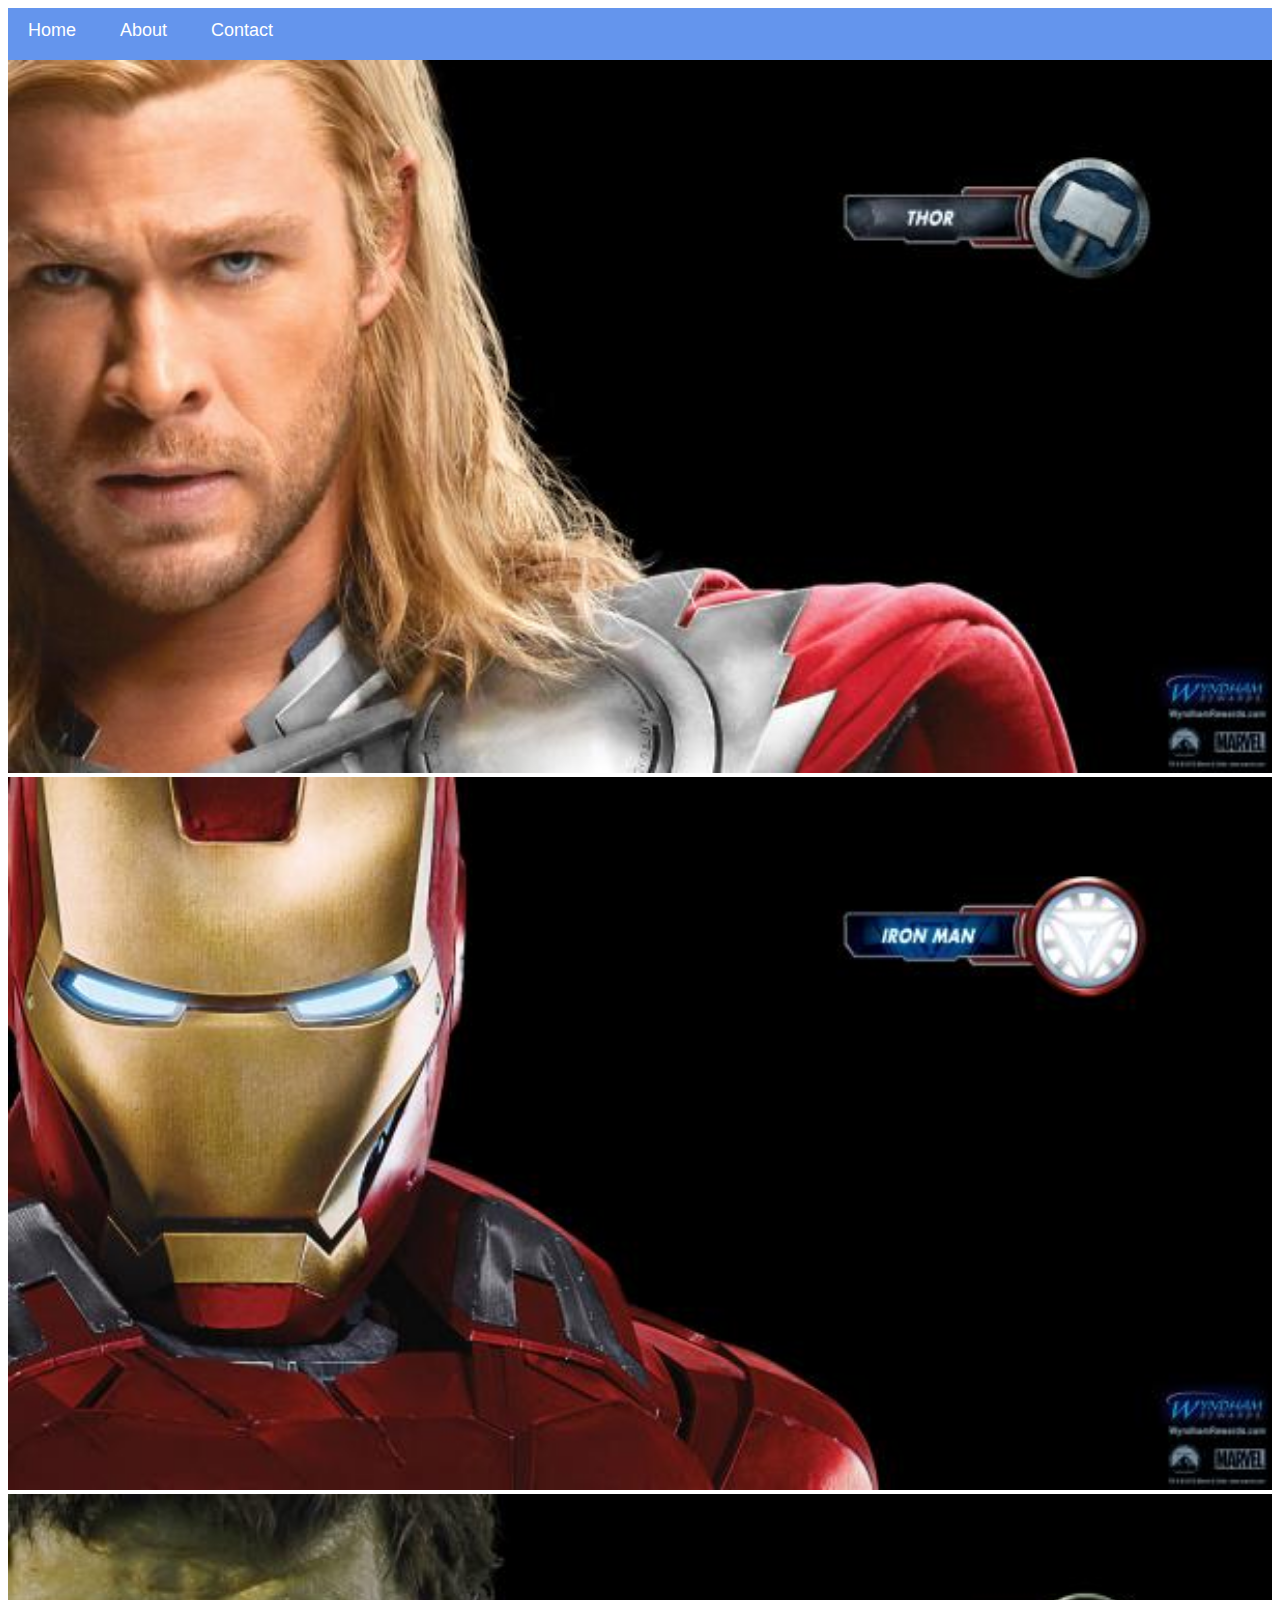
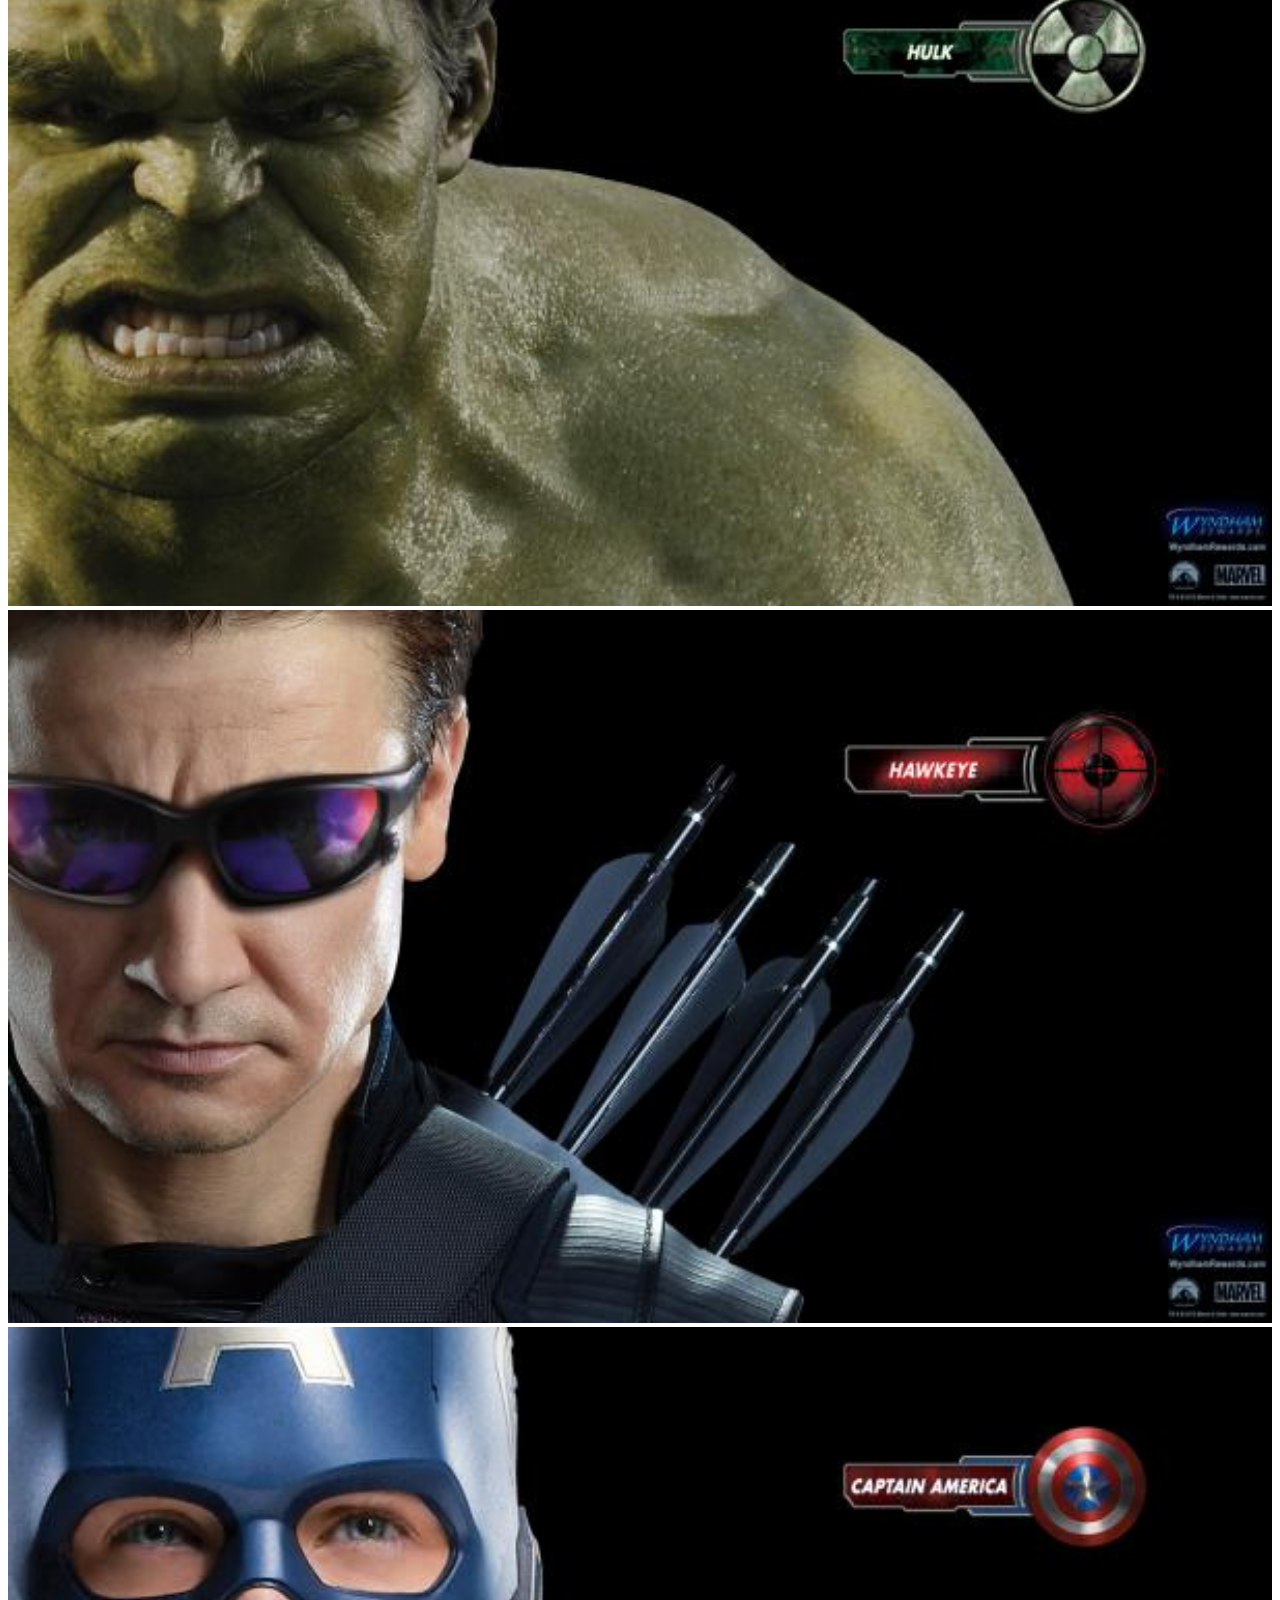
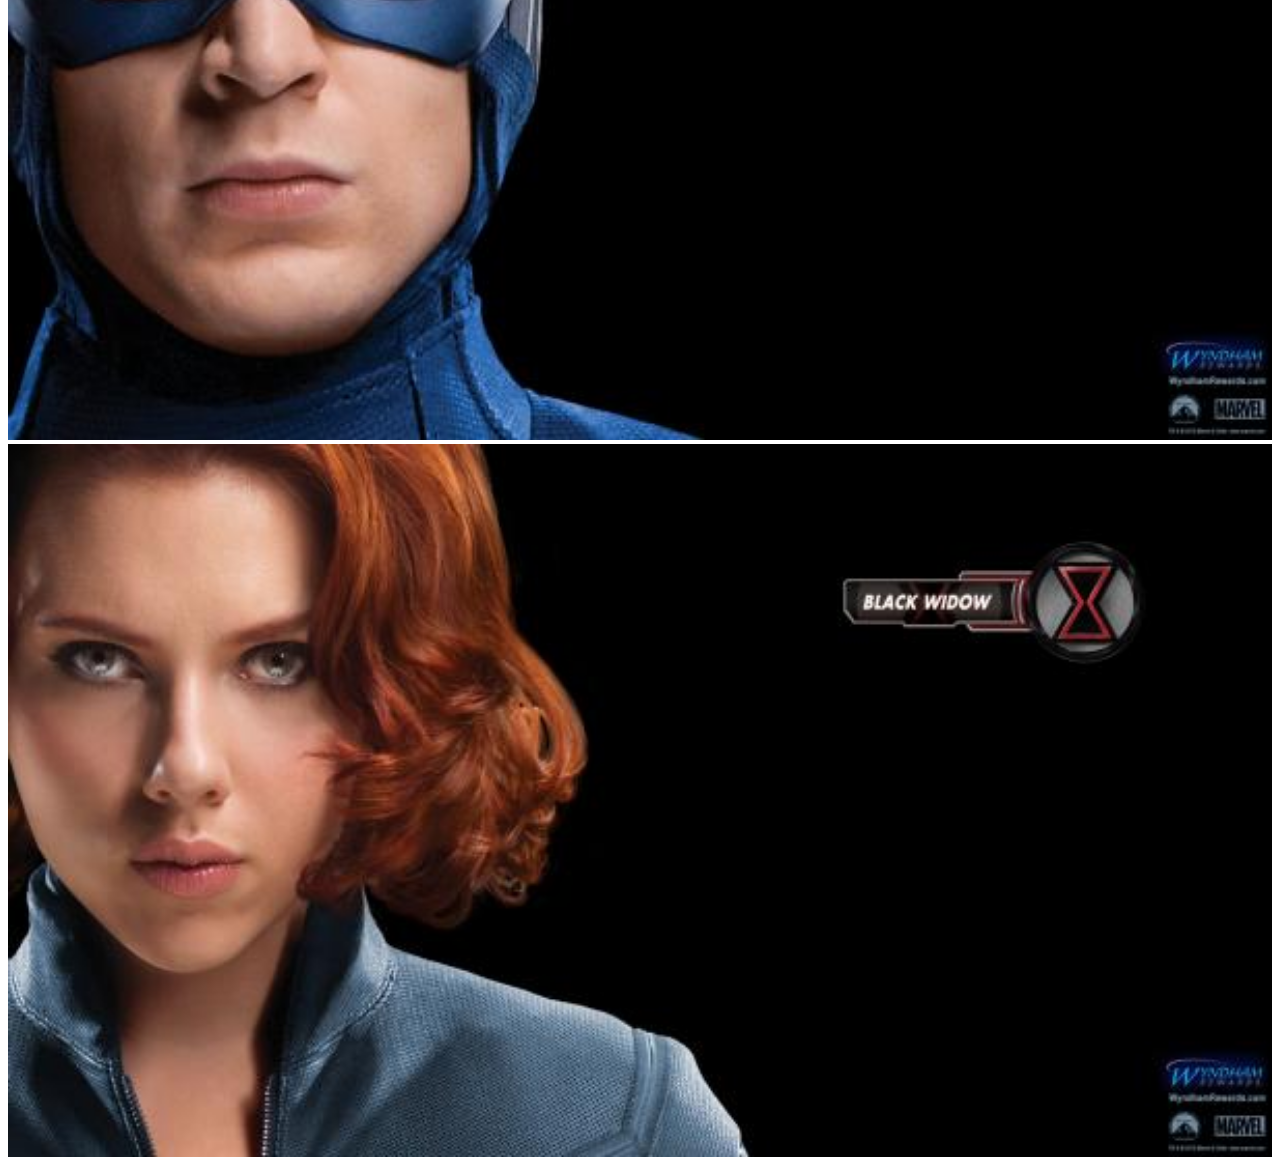
<file: Index.html>
<!doctype html>
<html>
    <head>
        <link rel="stylesheet" href="style.css" />
    </head>
    <body>
        <div id="menu">
            <a href="Index.html">Home</a>
            <a href="About.html">About</a>
            <a href="Contact.html">Contact</a>
        </div>
        <div class="gallery">
            <a href="avenger-1.html"><img src="images/avengers_01.jpg" /></a>
            <a href="avanger-2.html"><img src="images/avengers_02.jpg" /></a>
            <a href="avanger-3.html"><img src="images/avengers_03.jpg" /></a>
            <a href="avanger-4.html"><img src="images/avengers_04.jpg" /></a>
            <a href="avanger-5.html"><img src="images/avengers_05.jpg" /></a>
            <a href="avanger-6.html"><img src="images/avengers_06.jpg" /></a>
        </div>
    </body>
</html>
</file>
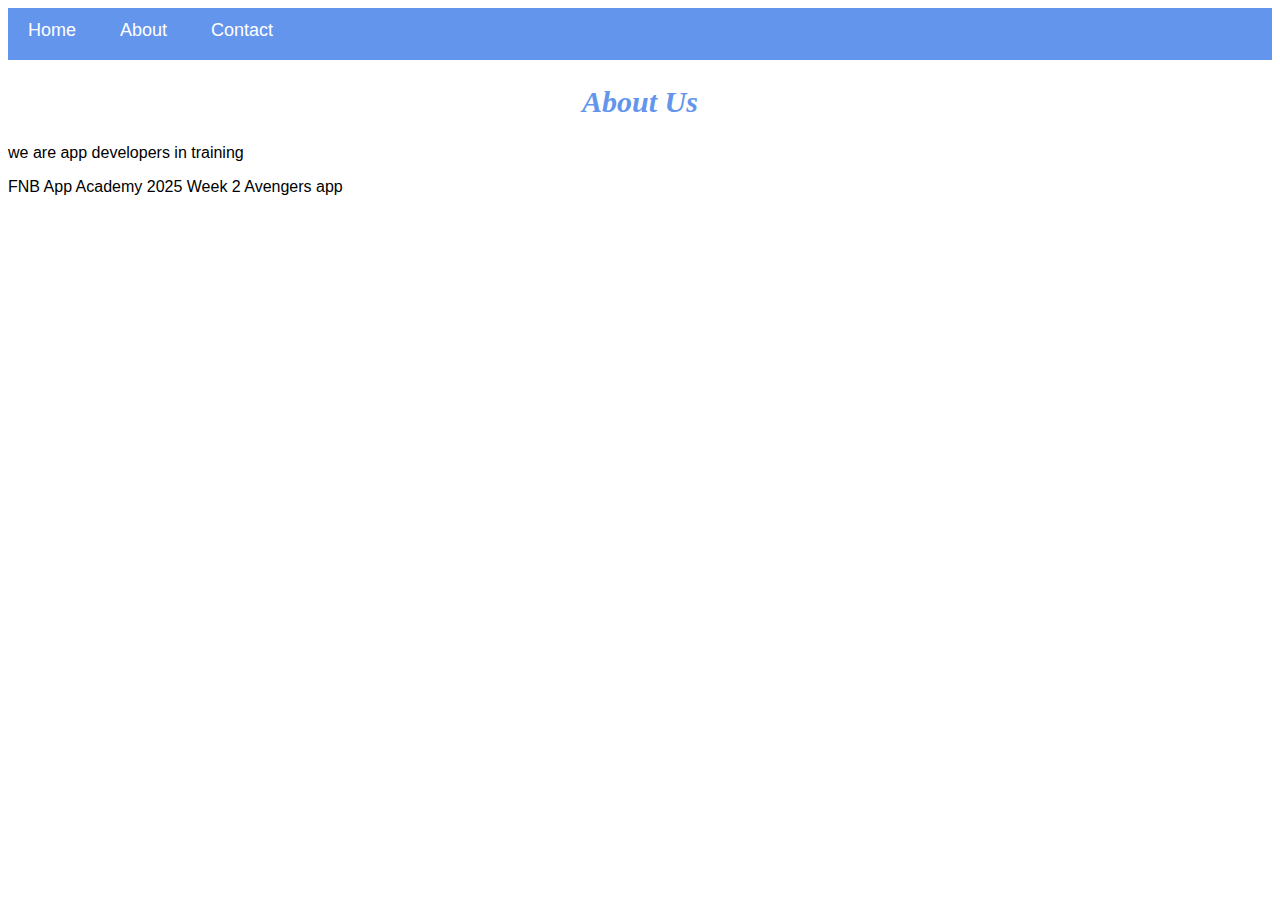
<file: About.html>
<!DOCTYPE html>
<html>
    <head>
        <link rel="stylesheet" href="style.css">
    </head>
    <body>
         <div id="menu">
            <a href="Index.html">Home</a>
            <a href="About.html">About</a>
            <a href="Contact.html">Contact</a>
        </div>

       <h2>About Us</h2>
       <p>we are app developers in training</p>
       <p>FNB App Academy 2025 Week 2 Avengers app</p>
    </body>
</html>
</file>
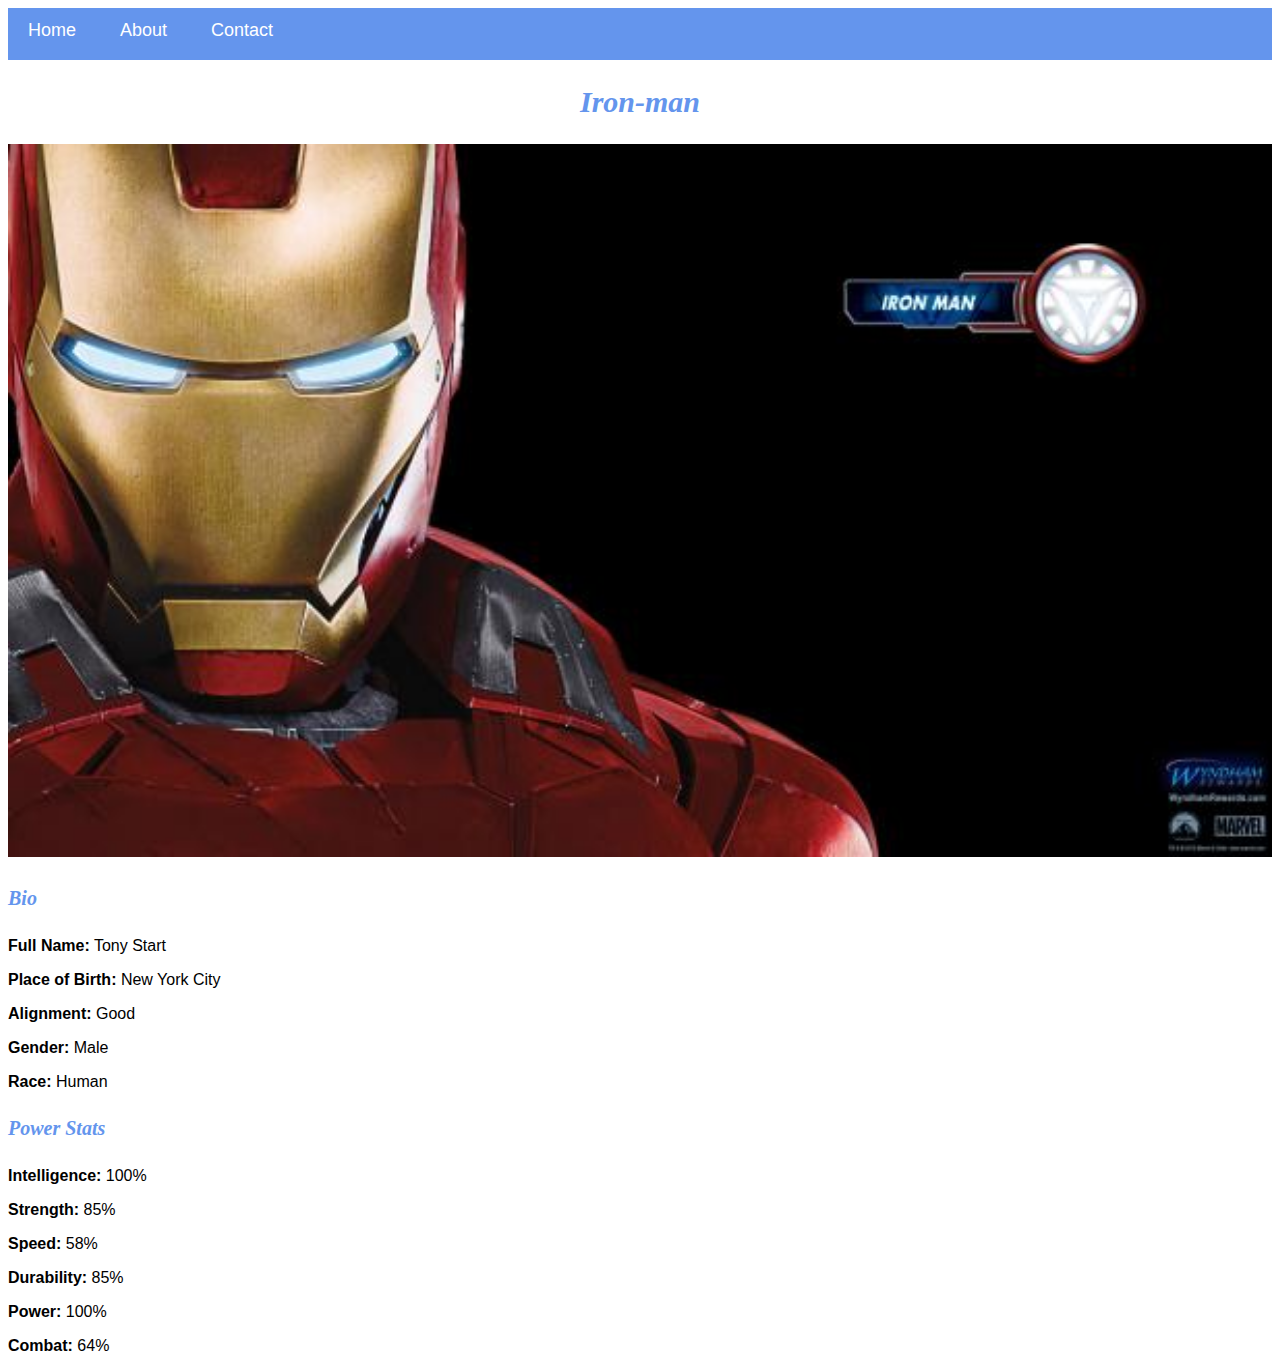
<file: avanger-2.html>
<!DOCTYPE html>
<html>
    <head>
        <link rel="stylesheet" href="style.css">
    </head>
    <body>
         <div id="menu">
            <a href="Index.html">Home</a>
            <a href="About.html">About</a>
            <a href="Contact.html">Contact</a>
        </div>

        <h2>Iron-man</h2>
        <div class="gallery">
                <img src="images/avengers_02.jpg" />
        </div>

        <h4>Bio</h4>
        <p><b>Full Name:</b> Tony Start</p>
        <p><b>Place of Birth:</b> New York City</p>
        <p><b>Alignment:</b> Good</p>
        <p><b>Gender:</b> Male</p>
        <p><b>Race:</b> Human</p>

        </b>

        <h4>Power Stats</h4>
        <p><b>Intelligence:</b> 100%</p>
        <p><b>Strength:</b> 85%</p>
        <p><b>Speed:</b> 58%</p>
        <p><b>Durability:</b> 85%</p>
        <p><b>Power:</b> 100%</p>
        <p><b>Combat:</b> 64%</p>
    </body>
</html>
</file>
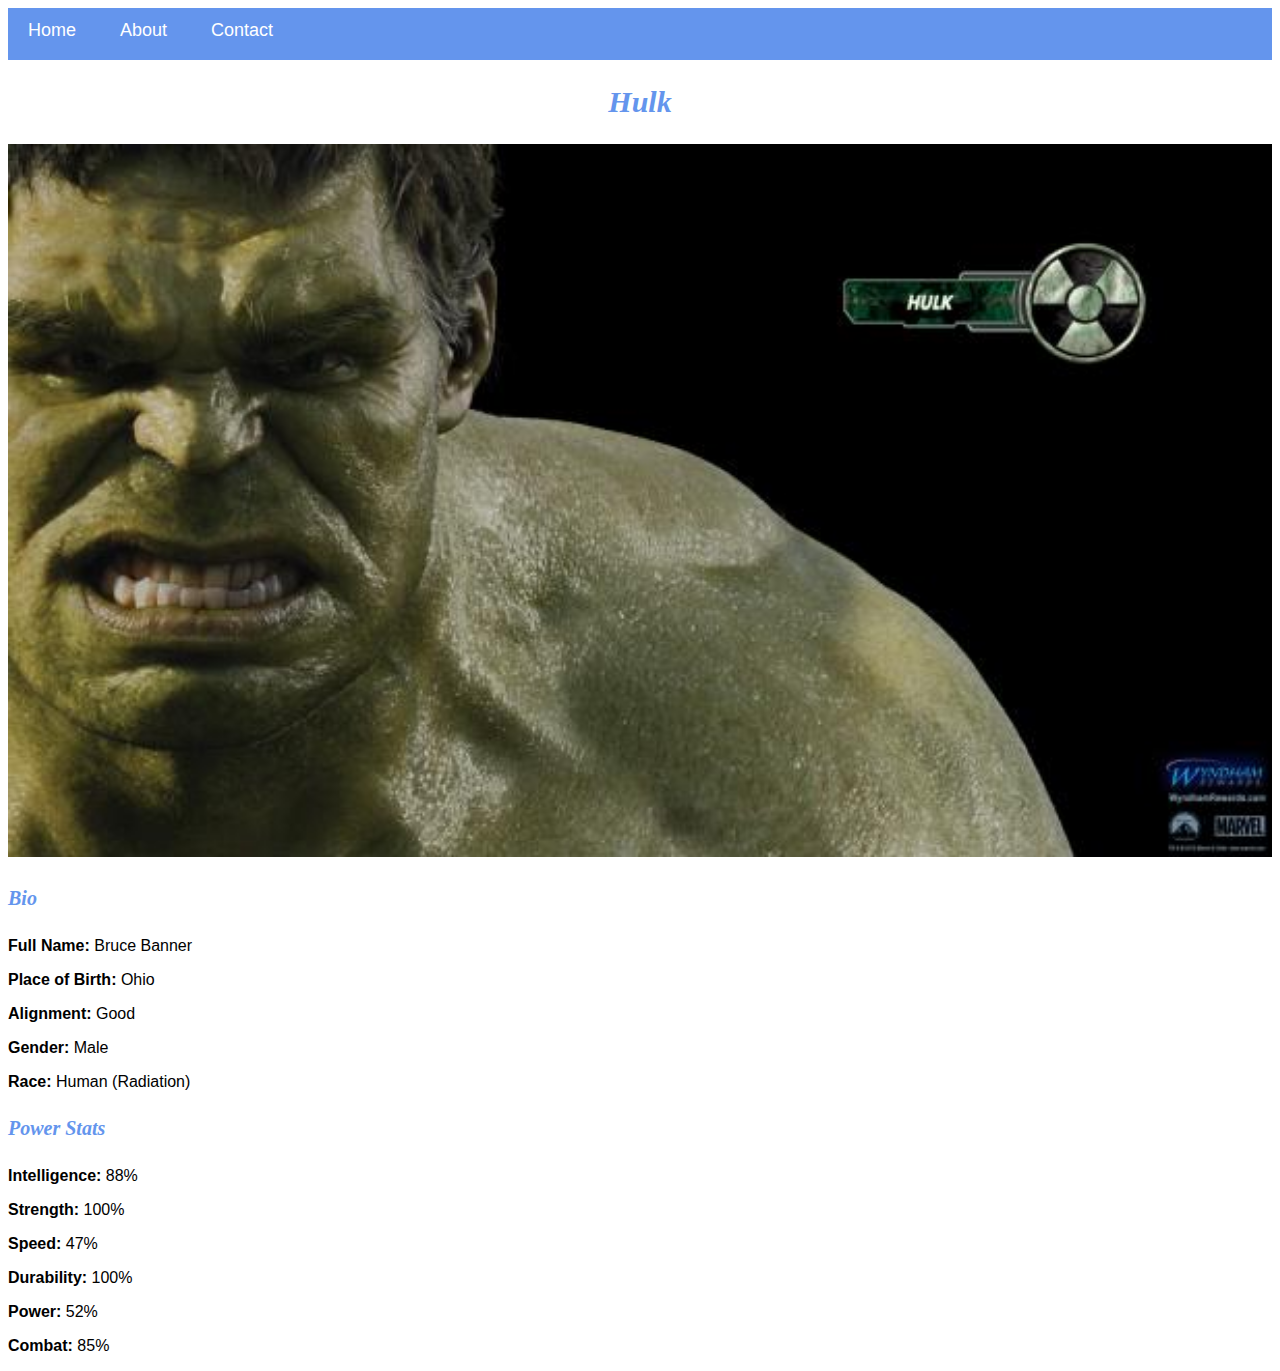
<file: avanger-3.html>
<!DOCTYPE html>
<html>
    <head>
        <link rel="stylesheet" href="style.css">
    </head>
    <body>
         <div id="menu">
            <a href="Index.html">Home</a>
            <a href="About.html">About</a>
            <a href="Contact.html">Contact</a>
        </div>

        <h2>Hulk</h2>
        <div class="gallery">
                <img src="images/avengers_03.jpg" />
        </div>
        <h4>Bio</h4>
        <p><b>Full Name:</b> Bruce Banner</p>
        <p><b>Place of Birth:</b> Ohio</p>
        <p><b>Alignment:</b> Good</p>
        <p><b>Gender:</b> Male</p>
        <p><b>Race:</b> Human (Radiation)</p>

        </b>

        <h4>Power Stats</h4>
        <p><b>Intelligence:</b>  88%</p>
        <p><b>Strength:</b>  100%</p>
        <p><b>Speed:</b>  47%</p>
        <p><b>Durability:</b>  100%</p>
        <p><b>Power:</b>  52%</p>
        <p><b>Combat:</b>  85%</p>
        </div>
    </body>
</html>
</file>
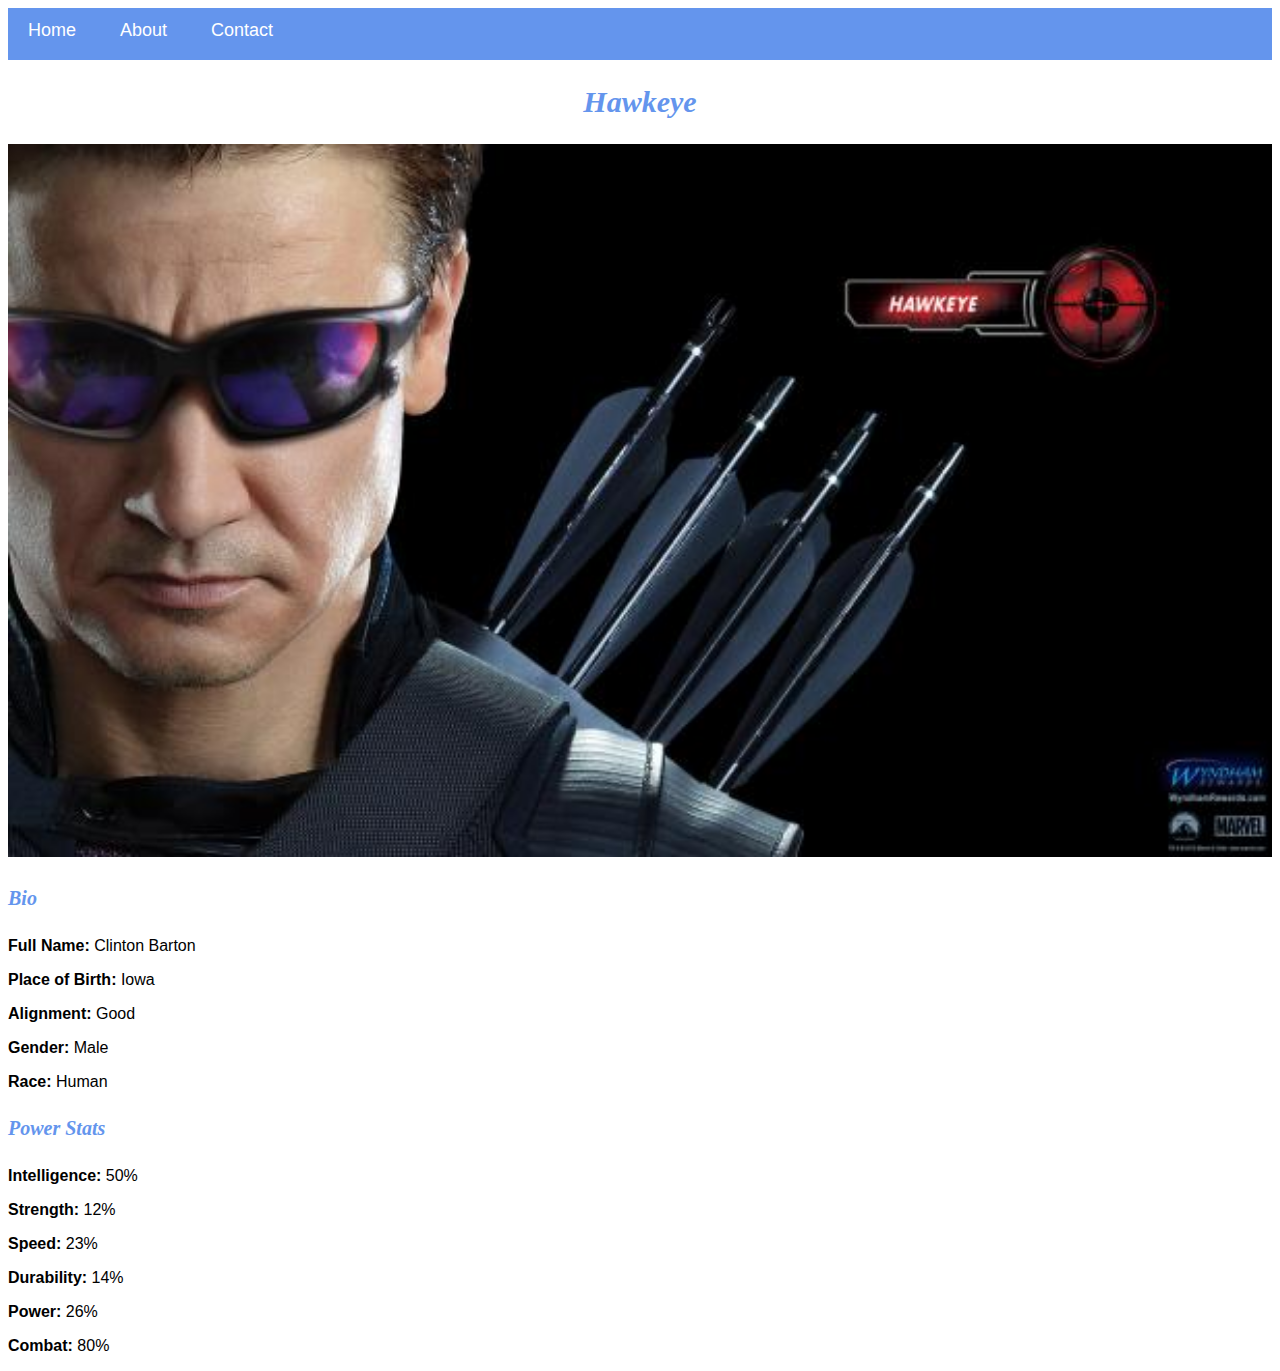
<file: avanger-4.html>
<!DOCTYPE html>
<html>
    <head>
        <link rel="stylesheet" href="style.css">
    </head>
    <body>
         <div id="menu">
            <a href="Index.html">Home</a>
            <a href="About.html">About</a>
            <a href="Contact.html">Contact</a>
        </div>

        <h2>Hawkeye</h2>
        <div class="gallery">
                <img src="images/avengers_04.jpg" />
        </div>
        <h4>Bio</h4>
        <p><b>Full Name:</b> Clinton Barton</p>
        <p><b>Place of Birth:</b> Iowa</p>
        <p><b>Alignment:</b> Good</p>
        <p><b>Gender:</b> Male</p>
        <p><b>Race:</b> Human</p>

        </b>

        <h4>Power Stats</h4>
        <p><b>Intelligence:</b> 50%</p>
        <p><b>Strength:</b> 12%</p>
        <p><b>Speed:</b> 23%</p>
        <p><b>Durability:</b> 14%</p>
        <p><b>Power:</b> 26%</p>
        <p><b>Combat:</b> 80%</p>
    </body>
</html>
</file>
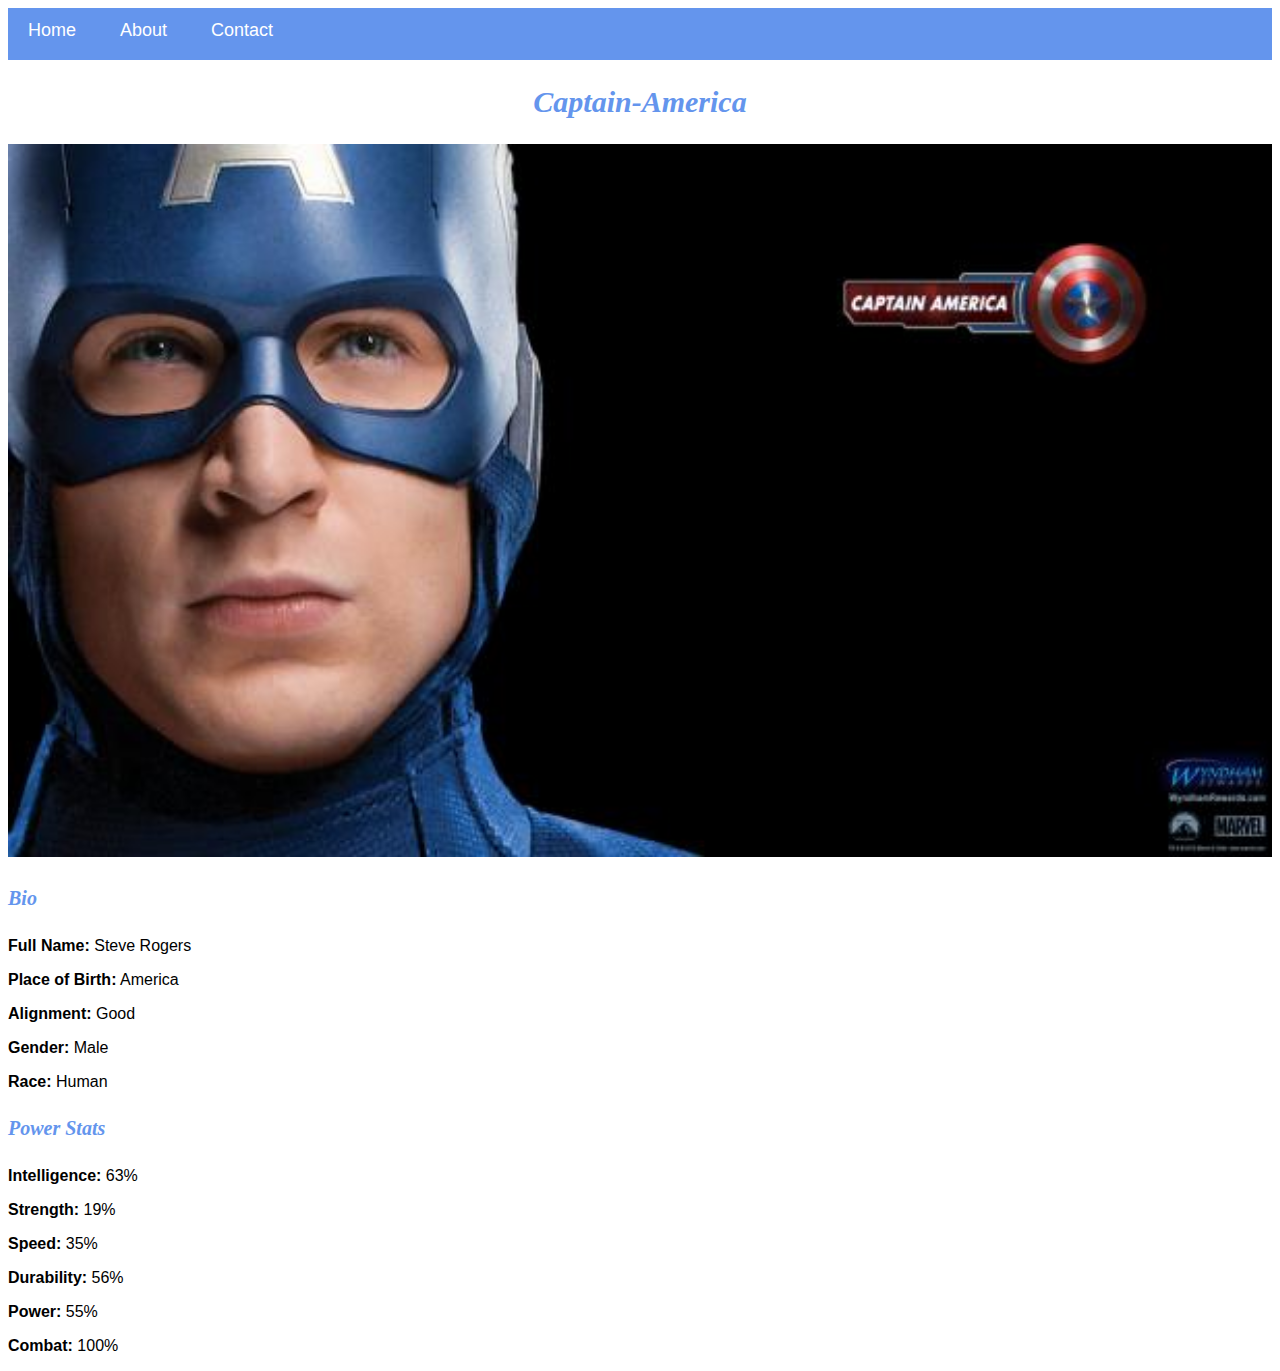
<file: avanger-5.html>
<!DOCTYPE html>
<html>
    <head>
        <link rel="stylesheet" href="style.css">
    </head>
    <body>
         <div id="menu">
            <a href="Index.html">Home</a>
            <a href="About.html">About</a>
            <a href="Contact.html">Contact</a>
        </div>

        <h2>Captain-America</h2>
        <div class="gallery">
                <img src="images/avengers_05.jpg" />
        </div>
        <h4>Bio</h4>
        <p><b>Full Name:</b> Steve Rogers</p>
        <p><b>Place of Birth:</b> America</p>
        <p><b>Alignment:</b> Good</p>
        <p><b>Gender:</b> Male</p>
        <p><b>Race:</b> Human</p>

        </b>

        <h4>Power Stats</h4>
        <p><b>Intelligence:</b> 63%</p>
        <p><b>Strength:</b> 19%</p>
        <p><b>Speed:</b> 35%</p>
        <p><b>Durability:</b> 56%</p>
        <p><b>Power:</b> 55%</p>
        <p><b>Combat:</b> 100%</p>
    </body>
</html>
</file>
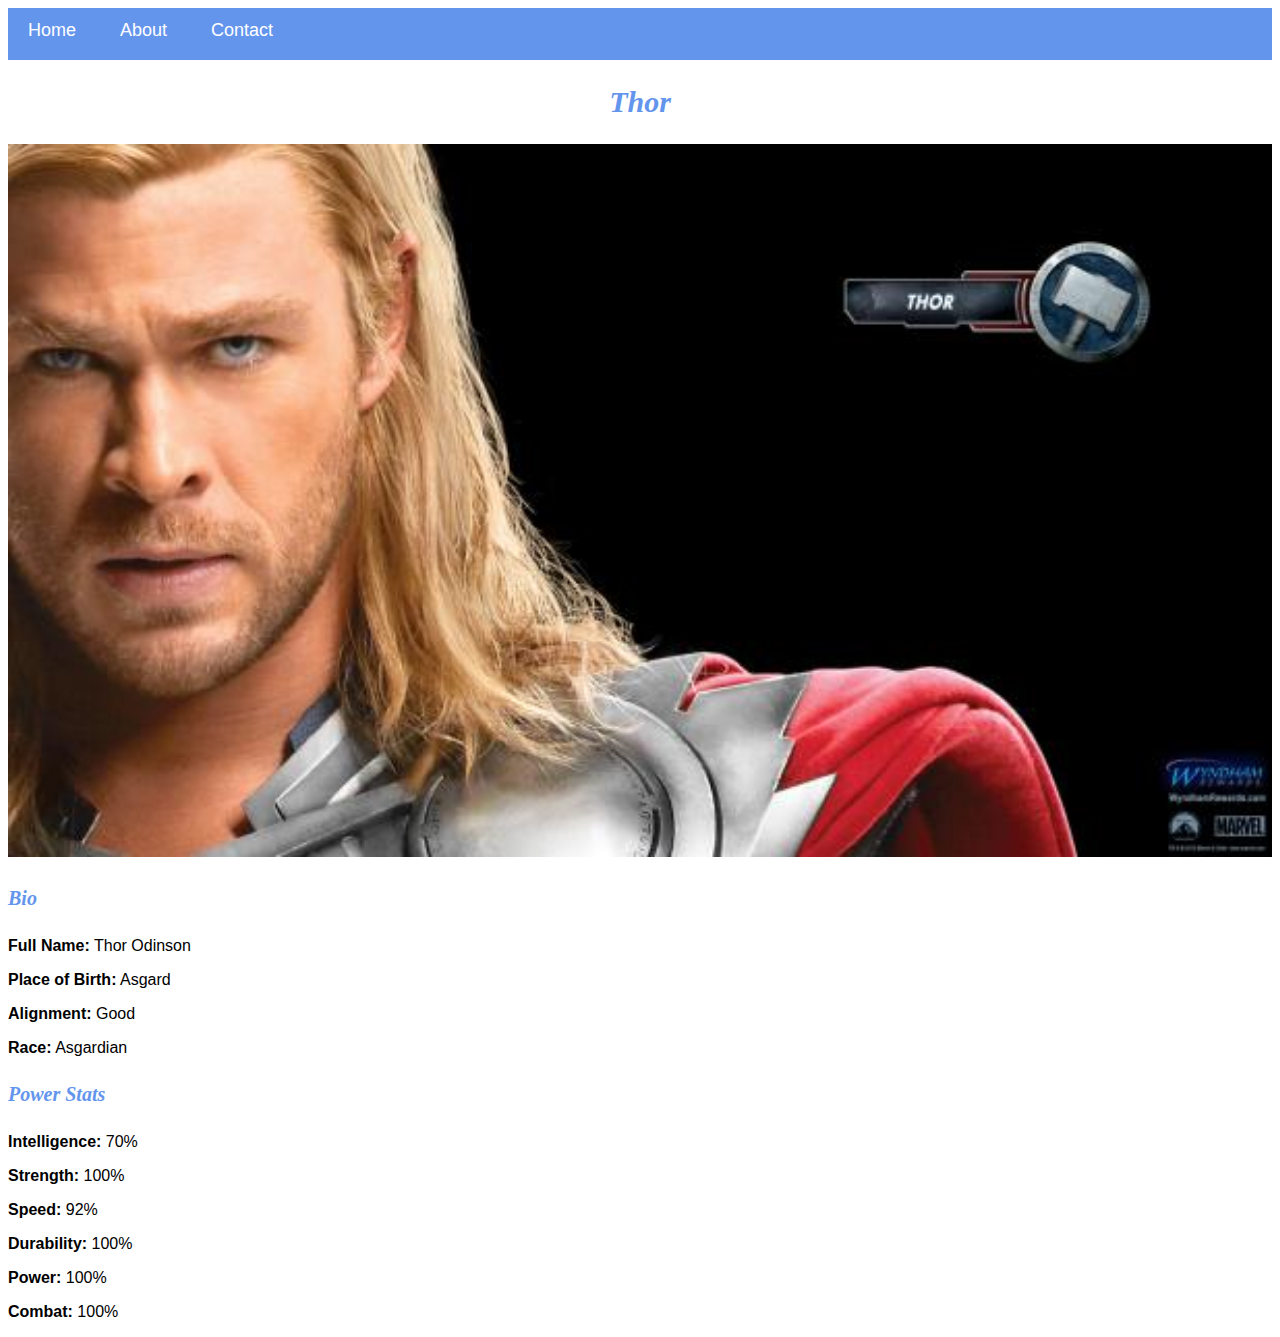
<file: avenger-1.html>
<!DOCTYPE html>
<html>
    <head>
        <link rel="stylesheet" href="style.css">
    </head>
    <body>
         <div id="menu">
            <a href="Index.html">Home</a>
            <a href="About.html">About</a>
            <a href="Contact.html">Contact</a>
        </div>
        <h2>Thor</h2>
        <div class="gallery">
                <img src="images/avengers_01.jpg" />
        </div>
        <h4>Bio</h4>
        <p><b>Full Name:</b> Thor Odinson</p>
        <p><b>Place of Birth:</b> Asgard</p>
        <p><b>Alignment:</b> Good</p>
        <p><b>Race:</b> Asgardian</p>

        </b>

        <h4>Power Stats</h4>
        <p><b>Intelligence:</b> 70%</p>
        <p><b>Strength:</b> 100%</p>
        <p><b>Speed:</b> 92%</p>
        <p><b>Durability:</b> 100%</p>
        <p><b>Power:</b> 100%</p>
        <p><b>Combat:</b> 100%</p>

    </body>
</html>
</file>
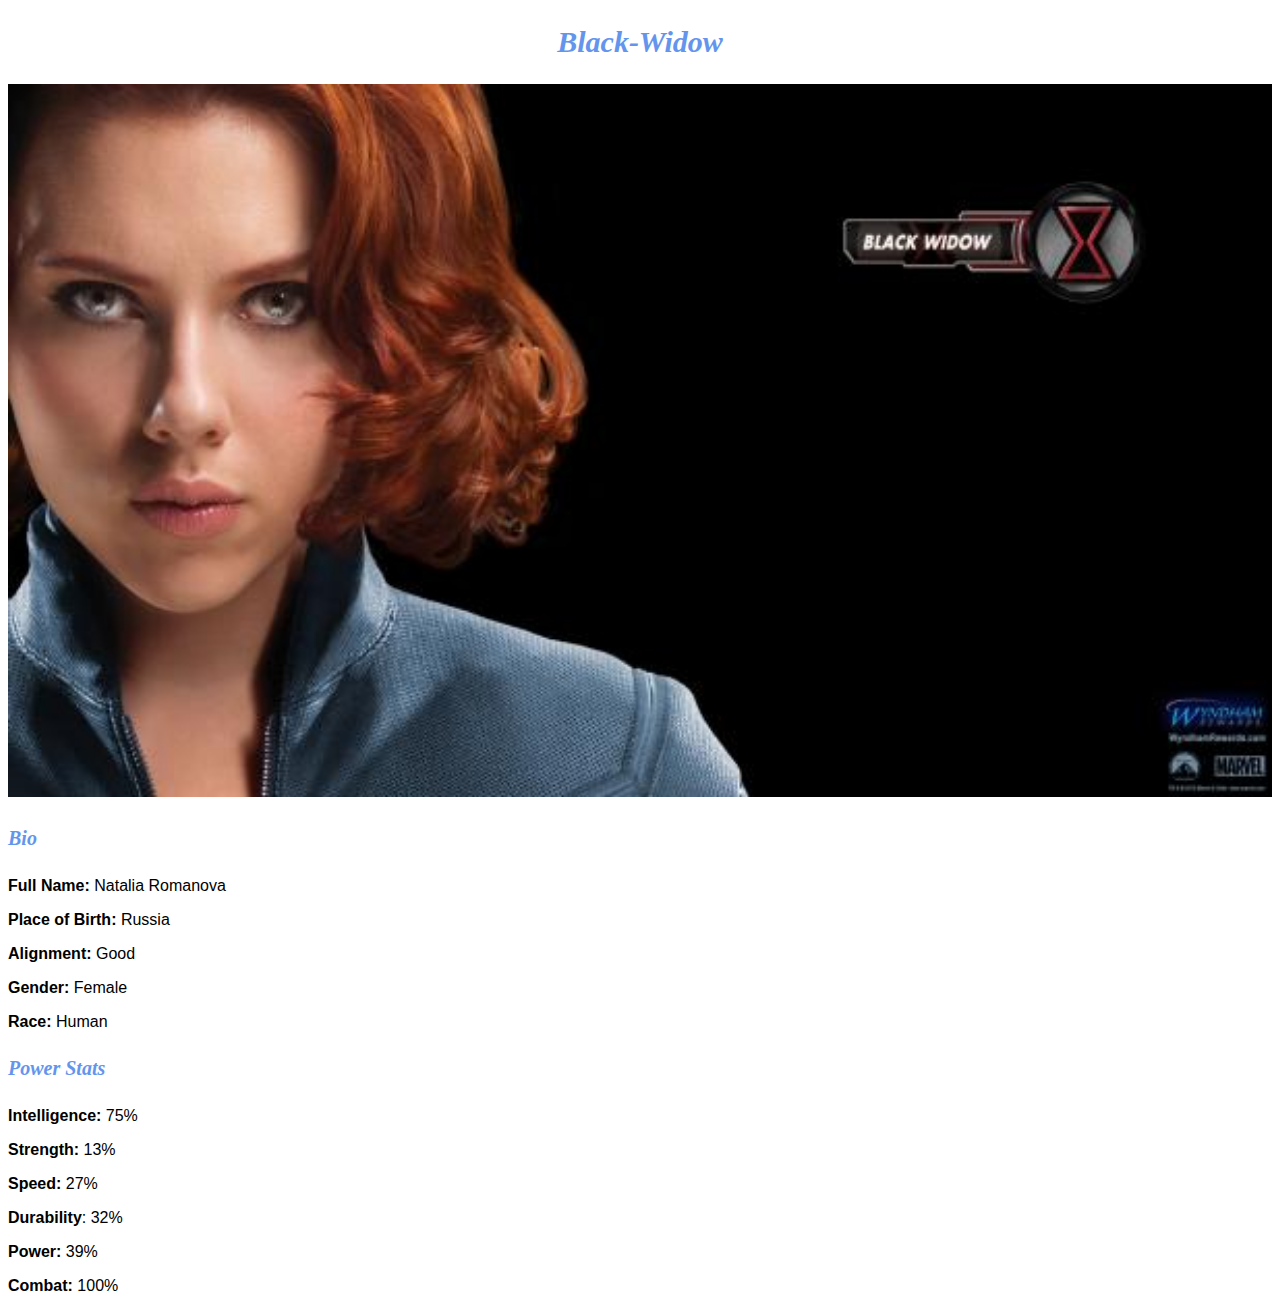
<file: avenger-6.html>
<!DOCTYPE html>
<html>
    <head>
        <link rel="stylesheet" href="style.css">
    </head>
    <body>
        <h2>Black-Widow</h2>
        <div class="gallery">
                <img src="images/avengers_06.jpg" />
        </div>
        <h4>Bio</h4>
        <p><b>Full Name:</b> Natalia Romanova</p>
        <p><b>Place of Birth:</b> Russia</p>
        <p><b>Alignment:</b> Good</p>
        <p><b>Gender:</b> Female</p>
        <p><b>Race:</b> Human </p>

        </b>

        <h4>Power Stats</h4>
        <p><b>Intelligence:</b> 75%</p>
        <p><b>Strength:</b> 13%</p>
        <p><b>Speed:</b> 27%</p>
        <p><b>Durability</b>: 32%</p>
        <p><b>Power:</b> 39%</p>
        <p><b>Combat:</b> 100%</p>
    </body>
</html>
</file>
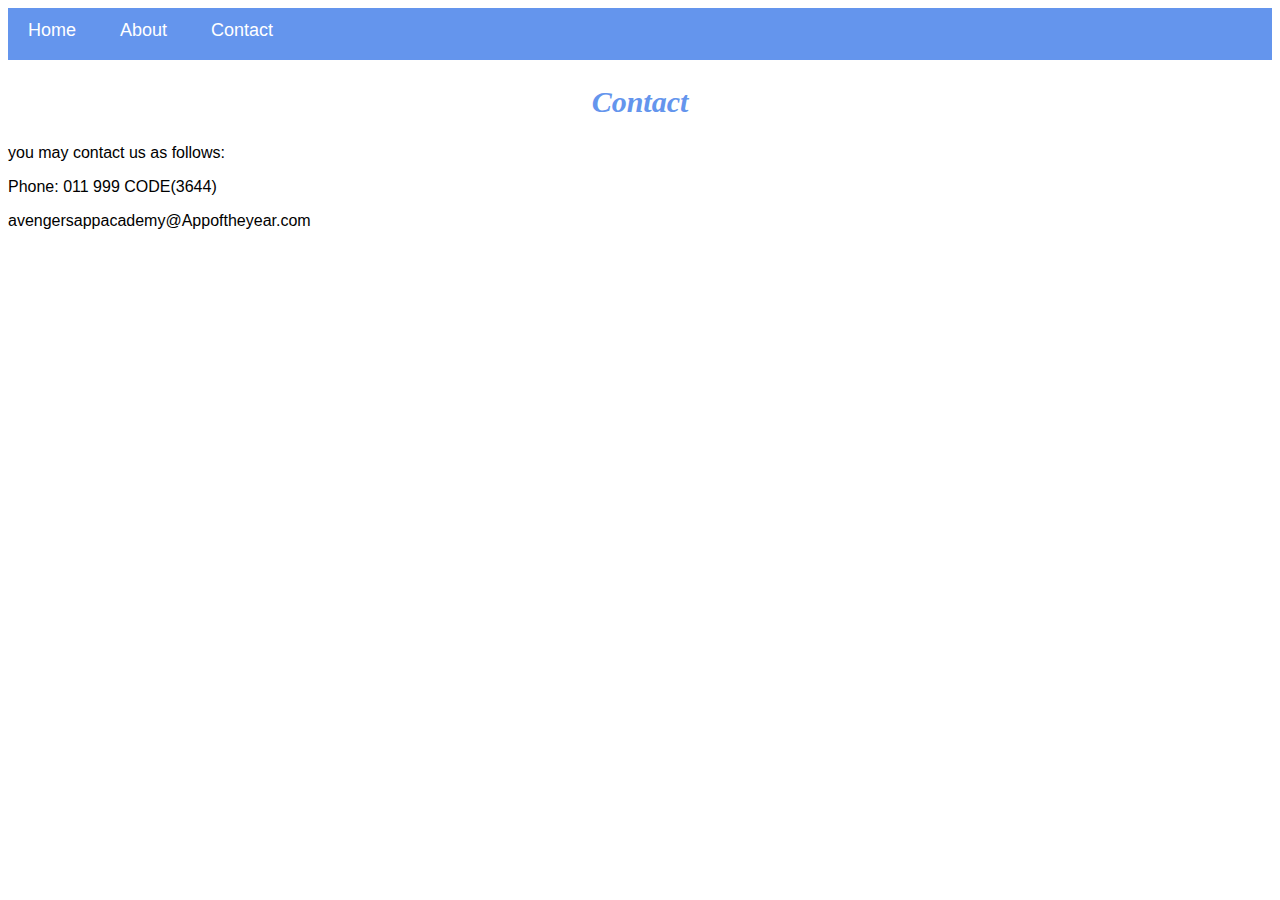
<file: Contact.html>
<!DOCTYPE html>
<html>
    <head>
        <link rel="stylesheet" href="style.css">
    </head>
    <body>
         <div id="menu">
            <a href="Index.html">Home</a>
            <a href="About.html">About</a>
            <a href="Contact.html">Contact</a>
        </div>

        <h2>Contact</h2>
        <p>you may contact us as follows:</p>
        <p>Phone: 011 999 CODE(3644)</p>
        <p>avengersappacademy@Appoftheyear.com</p>
    </body>
</html>
</file>
<file: style.css>
.gallery img{
    width: 100%;
}

h2{
    font-family: Impact, fantasy;
    text-align: center;
    font-size: 30px;
    color: cornflowerblue;
    font-style: italic;
}

h4{
    font-family: Impact, fantasy;
    font-size: 20px;
    font-style: italic;
    color: cornflowerblue;
}

p{
    font-family: Arial, Helvetica, sans-serif;
}

#menu{
    width: 100%;
    height: 40px;
    background-color: cornflowerblue;
    padding-top: 12px;
}

#menu a{
    color: #ffffff;
    font-family: Arial, Helvetica, sans-serif;
    font-size: 18px;
    text-decoration: none;
    font-weight: 800px;

    padding-left: 20px;
    padding-right: 20px;
}

#menu a:hover{
    color: #5077bd;
}
</file>
